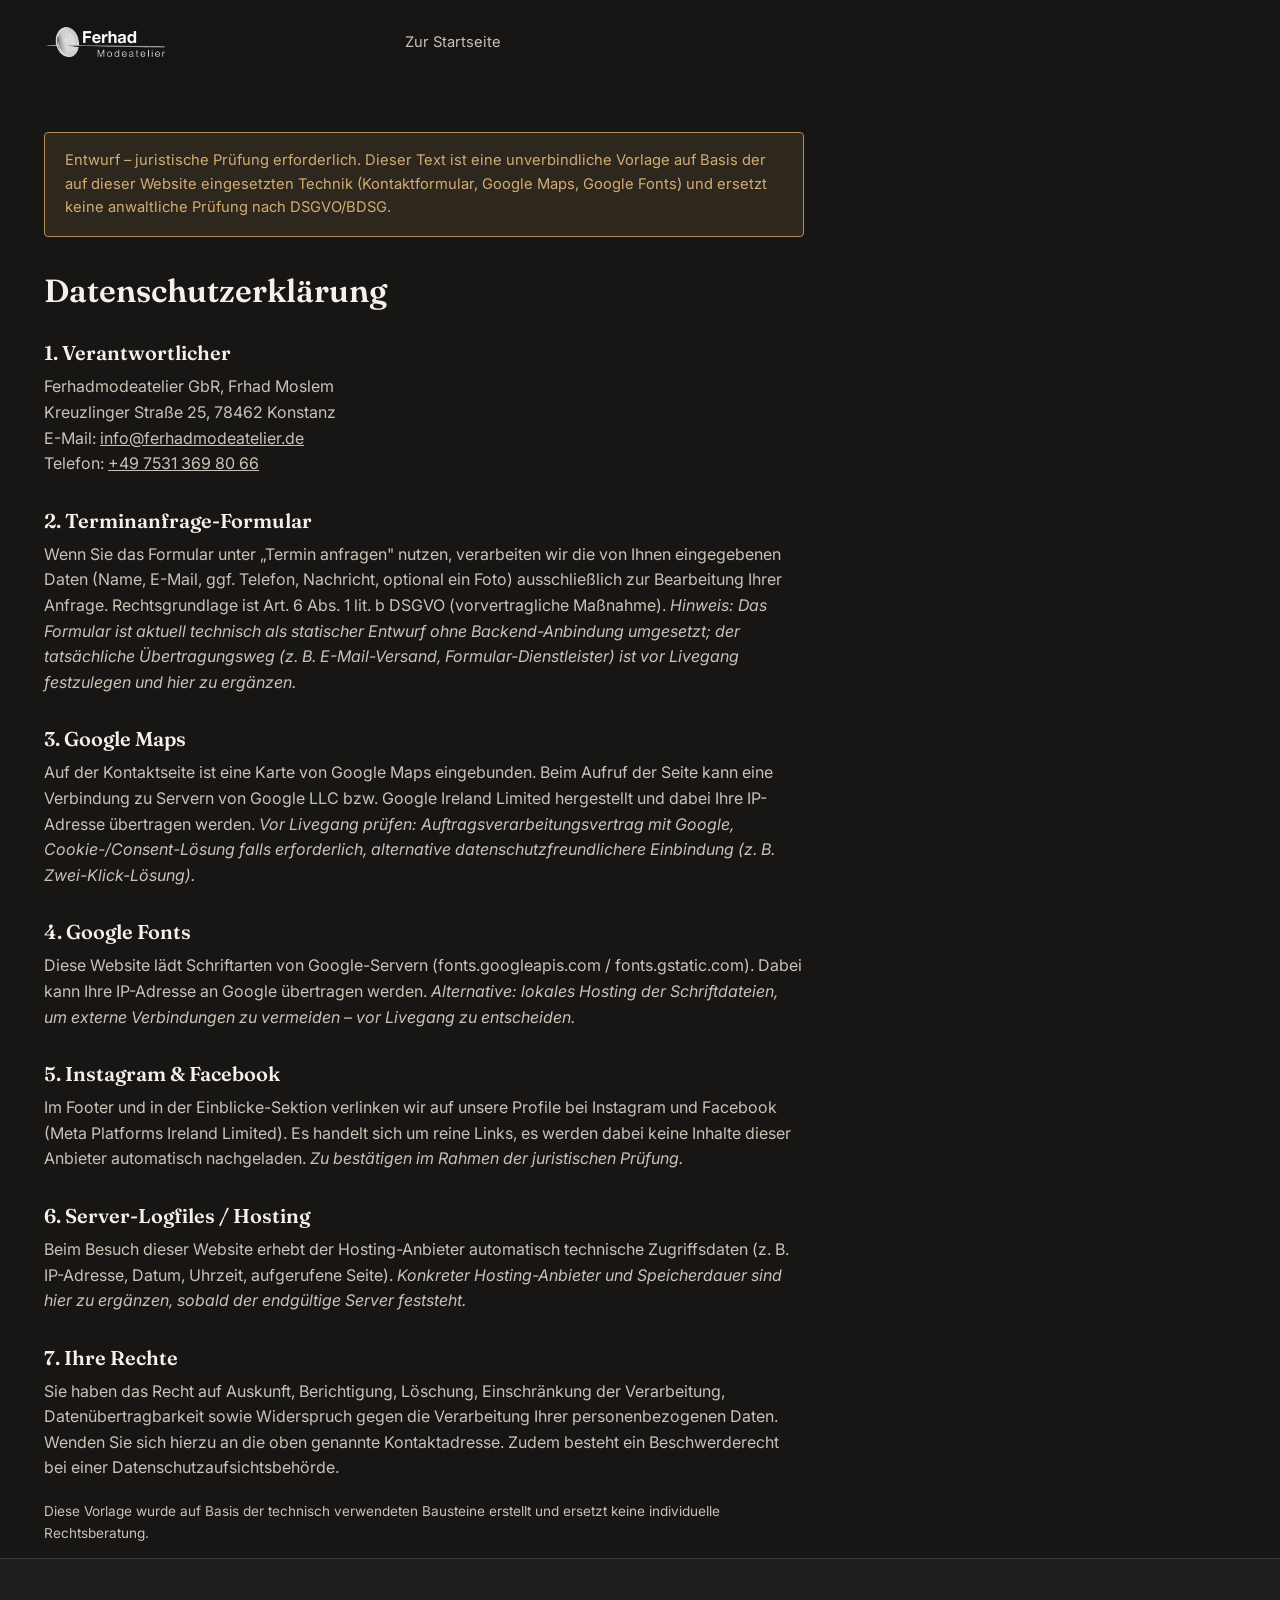
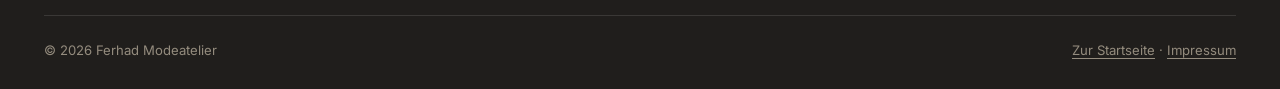
<file: datenschutz.html>
<!DOCTYPE html>
<html lang="de">
<head>
<meta charset="UTF-8">
<meta name="viewport" content="width=device-width, initial-scale=1">
<title>Datenschutz — Ferhad Modeatelier</title>
<meta name="description" content="Datenschutzerklärung des Ferhad Modeatelier Konstanz.">
<meta name="robots" content="noindex, follow">
<link rel="canonical" href="https://ferhadmodeatelier.aurora-innovations.de/datenschutz.html">
<link rel="icon" href="/assets/img/favicon-32.png" sizes="32x32" type="image/png">
<link rel="preconnect" href="https://fonts.googleapis.com">
<link rel="preconnect" href="https://fonts.gstatic.com" crossorigin>
<link href="https://fonts.googleapis.com/css2?family=Fraunces:opsz,wght@9..144,500;9..144,600;9..144,700&family=Inter:wght@400;500;600;700&display=swap" rel="stylesheet">
<link rel="stylesheet" href="/assets/css/style.css">
<!-- HINWEIS: Diese Datenschutzerklärung ist ein Entwurf – juristische Prüfung erforderlich, bevor sie live geht. -->
</head>
<body>
<a class="skip-link" href="#main">Zum Inhalt springen</a>
<header class="site-header is-scrolled">
  <div class="container">
    <a class="brand" href="/" aria-label="Ferhad Modeatelier — Startseite">
      <img src="/assets/img/logo-light.png" alt="Ferhad Modeatelier" width="748" height="185" style="height:30px;width:auto;">
    </a>
    <nav class="main-nav" id="main-nav" aria-label="Hauptnavigation" style="position:static;background:transparent;opacity:1;transform:none;pointer-events:auto;">
      <ul><li><a href="/">Zur Startseite</a></li></ul>
    </nav>
  </div>
</header>

<main id="main" class="legal-page">
  <div class="container">
    <article>
      <div class="legal-notice">
        Entwurf – juristische Prüfung erforderlich. Dieser Text ist eine unverbindliche Vorlage auf Basis der auf dieser Website eingesetzten Technik (Kontaktformular, Google Maps, Google Fonts) und ersetzt keine anwaltliche Prüfung nach DSGVO/BDSG.
      </div>

      <h1>Datenschutzerklärung</h1>

      <h2>1. Verantwortlicher</h2>
      <p>
        Ferhadmodeatelier GbR, Frhad Moslem<br>
        Kreuzlinger Straße 25, 78462 Konstanz<br>
        E-Mail: <a href="mailto:info@ferhadmodeatelier.de">info@ferhadmodeatelier.de</a><br>
        Telefon: <a href="tel:+4975313698066">+49 7531 369 80 66</a>
      </p>

      <h2>2. Terminanfrage-Formular</h2>
      <p>Wenn Sie das Formular unter „Termin anfragen" nutzen, verarbeiten wir die von Ihnen eingegebenen Daten (Name, E-Mail, ggf. Telefon, Nachricht, optional ein Foto) ausschließlich zur Bearbeitung Ihrer Anfrage. Rechtsgrundlage ist Art. 6 Abs. 1 lit. b DSGVO (vorvertragliche Maßnahme). <em>Hinweis: Das Formular ist aktuell technisch als statischer Entwurf ohne Backend-Anbindung umgesetzt; der tatsächliche Übertragungsweg (z. B. E-Mail-Versand, Formular-Dienstleister) ist vor Livegang festzulegen und hier zu ergänzen.</em></p>

      <h2>3. Google Maps</h2>
      <p>Auf der Kontaktseite ist eine Karte von Google Maps eingebunden. Beim Aufruf der Seite kann eine Verbindung zu Servern von Google LLC bzw. Google Ireland Limited hergestellt und dabei Ihre IP-Adresse übertragen werden. <em>Vor Livegang prüfen: Auftragsverarbeitungsvertrag mit Google, Cookie-/Consent-Lösung falls erforderlich, alternative datenschutzfreundlichere Einbindung (z. B. Zwei-Klick-Lösung).</em></p>

      <h2>4. Google Fonts</h2>
      <p>Diese Website lädt Schriftarten von Google-Servern (fonts.googleapis.com / fonts.gstatic.com). Dabei kann Ihre IP-Adresse an Google übertragen werden. <em>Alternative: lokales Hosting der Schriftdateien, um externe Verbindungen zu vermeiden – vor Livegang zu entscheiden.</em></p>

      <h2>5. Instagram &amp; Facebook</h2>
      <p>Im Footer und in der Einblicke-Sektion verlinken wir auf unsere Profile bei Instagram und Facebook (Meta Platforms Ireland Limited). Es handelt sich um reine Links, es werden dabei keine Inhalte dieser Anbieter automatisch nachgeladen. <em>Zu bestätigen im Rahmen der juristischen Prüfung.</em></p>

      <h2>6. Server-Logfiles / Hosting</h2>
      <p>Beim Besuch dieser Website erhebt der Hosting-Anbieter automatisch technische Zugriffsdaten (z. B. IP-Adresse, Datum, Uhrzeit, aufgerufene Seite). <em>Konkreter Hosting-Anbieter und Speicherdauer sind hier zu ergänzen, sobald der endgültige Server feststeht.</em></p>

      <h2>7. Ihre Rechte</h2>
      <p>Sie haben das Recht auf Auskunft, Berichtigung, Löschung, Einschränkung der Verarbeitung, Datenübertragbarkeit sowie Widerspruch gegen die Verarbeitung Ihrer personenbezogenen Daten. Wenden Sie sich hierzu an die oben genannte Kontaktadresse. Zudem besteht ein Beschwerderecht bei einer Datenschutzaufsichtsbehörde.</p>

      <p class="price-note">Diese Vorlage wurde auf Basis der technisch verwendeten Bausteine erstellt und ersetzt keine individuelle Rechtsberatung.</p>
    </article>
  </div>
</main>

<footer class="site-footer">
  <div class="container">
    <div class="footer-bottom">
      <span>© <span id="current-year">2026</span> Ferhad Modeatelier</span>
      <span><a href="/">Zur Startseite</a> · <a href="/impressum.html">Impressum</a></span>
    </div>
  </div>
</footer>
<script src="/assets/js/main.js" defer></script>
</body>
</html>
</file>
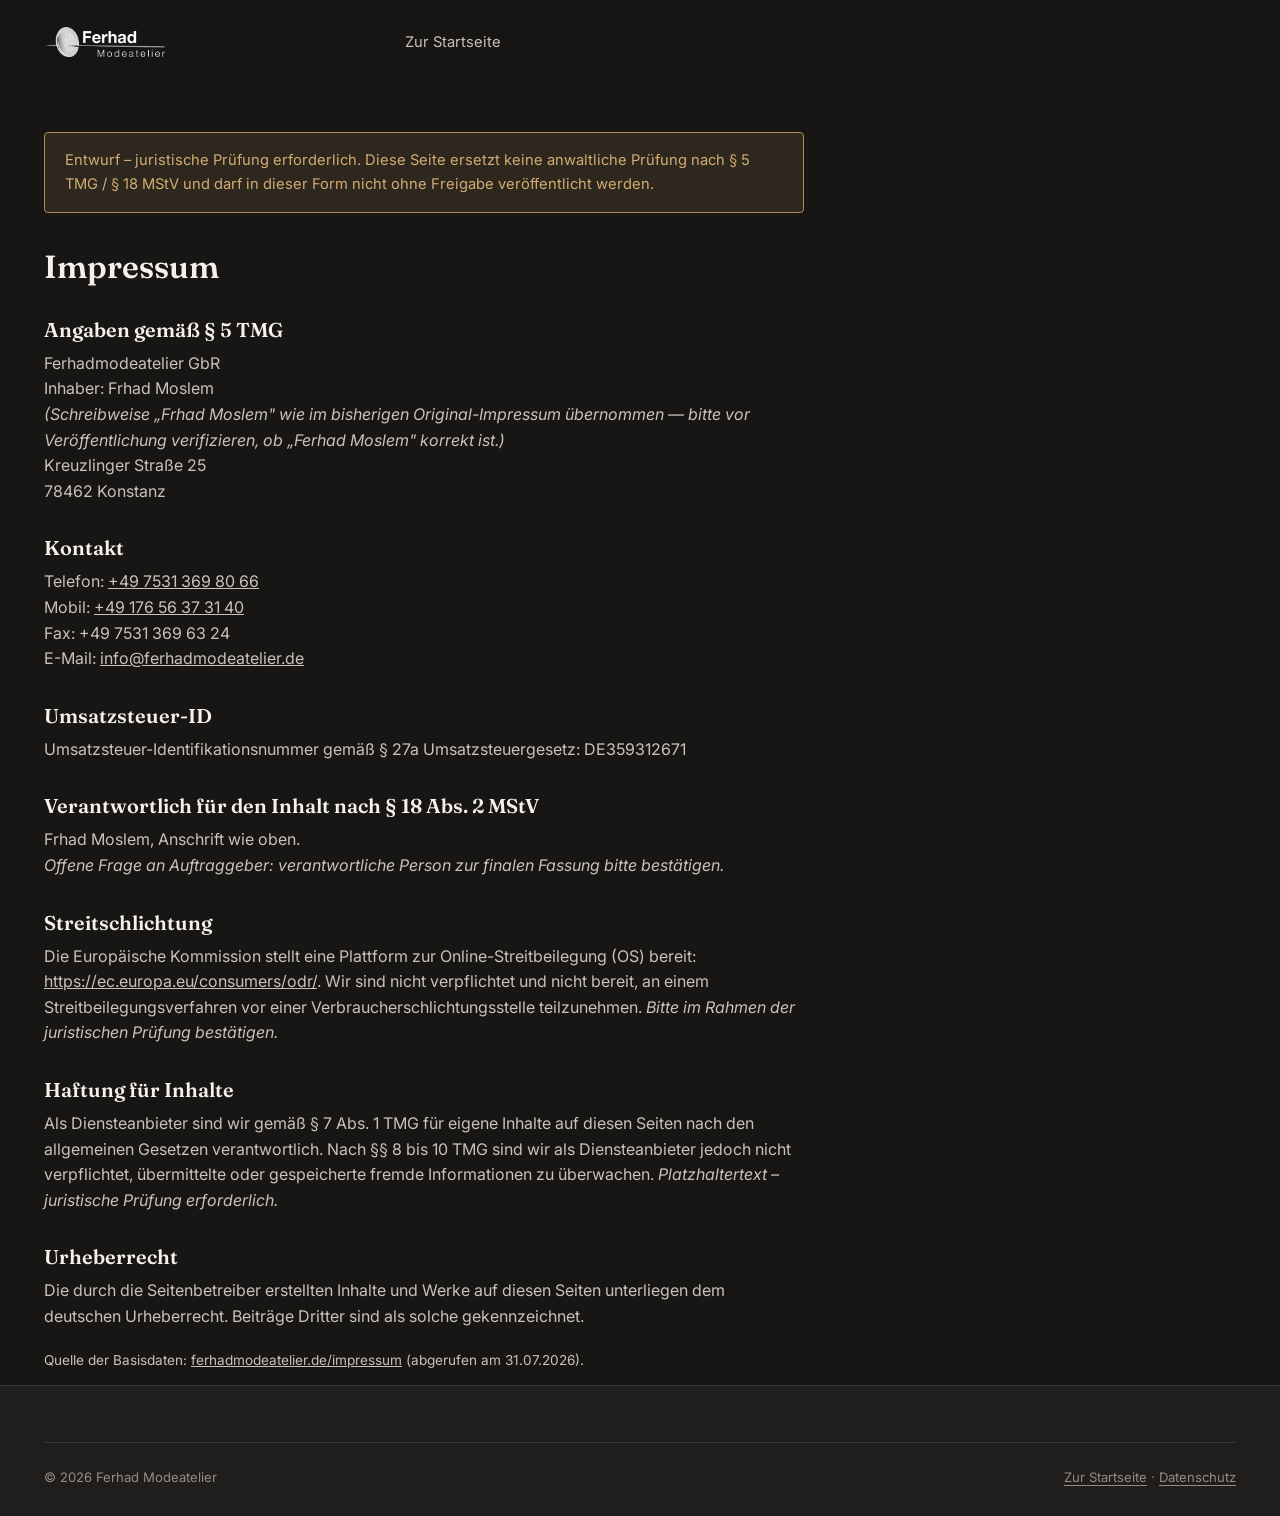
<file: impressum.html>
<!DOCTYPE html>
<html lang="de">
<head>
<meta charset="UTF-8">
<meta name="viewport" content="width=device-width, initial-scale=1">
<title>Impressum — Ferhad Modeatelier</title>
<meta name="description" content="Impressum des Ferhad Modeatelier Konstanz.">
<meta name="robots" content="noindex, follow">
<link rel="canonical" href="https://ferhadmodeatelier.aurora-innovations.de/impressum.html">
<link rel="icon" href="/assets/img/favicon-32.png" sizes="32x32" type="image/png">
<link rel="preconnect" href="https://fonts.googleapis.com">
<link rel="preconnect" href="https://fonts.gstatic.com" crossorigin>
<link href="https://fonts.googleapis.com/css2?family=Fraunces:opsz,wght@9..144,500;9..144,600;9..144,700&family=Inter:wght@400;500;600;700&display=swap" rel="stylesheet">
<link rel="stylesheet" href="/assets/css/style.css">
<!-- HINWEIS: Dieses Impressum ist ein Entwurf – juristische Prüfung erforderlich, bevor es live geht. -->
</head>
<body>
<a class="skip-link" href="#main">Zum Inhalt springen</a>
<header class="site-header is-scrolled">
  <div class="container">
    <a class="brand" href="/" aria-label="Ferhad Modeatelier — Startseite">
      <img src="/assets/img/logo-light.png" alt="Ferhad Modeatelier" width="748" height="185" style="height:30px;width:auto;">
    </a>
    <nav class="main-nav" id="main-nav" aria-label="Hauptnavigation" style="position:static;background:transparent;opacity:1;transform:none;pointer-events:auto;">
      <ul><li><a href="/">Zur Startseite</a></li></ul>
    </nav>
  </div>
</header>

<main id="main" class="legal-page">
  <div class="container">
    <article>
      <div class="legal-notice">
        Entwurf – juristische Prüfung erforderlich. Diese Seite ersetzt keine anwaltliche Prüfung nach § 5 TMG / § 18 MStV und darf in dieser Form nicht ohne Freigabe veröffentlicht werden.
      </div>

      <h1>Impressum</h1>

      <h2>Angaben gemäß § 5 TMG</h2>
      <p>
        Ferhadmodeatelier GbR<br>
        Inhaber: Frhad Moslem<br>
        <em>(Schreibweise „Frhad Moslem" wie im bisherigen Original-Impressum übernommen — bitte vor Veröffentlichung verifizieren, ob „Ferhad Moslem" korrekt ist.)</em><br>
        Kreuzlinger Straße 25<br>
        78462 Konstanz
      </p>

      <h2>Kontakt</h2>
      <p>
        Telefon: <a href="tel:+4975313698066">+49 7531 369 80 66</a><br>
        Mobil: <a href="tel:+4917656373140">+49 176 56 37 31 40</a><br>
        Fax: +49 7531 369 63 24<br>
        E-Mail: <a href="mailto:info@ferhadmodeatelier.de">info@ferhadmodeatelier.de</a>
      </p>

      <h2>Umsatzsteuer-ID</h2>
      <p>Umsatzsteuer-Identifikationsnummer gemäß § 27a Umsatzsteuergesetz: DE359312671</p>

      <h2>Verantwortlich für den Inhalt nach § 18 Abs. 2 MStV</h2>
      <p>
        Frhad Moslem, Anschrift wie oben.<br>
        <em>Offene Frage an Auftraggeber: verantwortliche Person zur finalen Fassung bitte bestätigen.</em>
      </p>

      <h2>Streitschlichtung</h2>
      <p>Die Europäische Kommission stellt eine Plattform zur Online-Streitbeilegung (OS) bereit: <a href="https://ec.europa.eu/consumers/odr/" target="_blank" rel="noopener">https://ec.europa.eu/consumers/odr/</a>. Wir sind nicht verpflichtet und nicht bereit, an einem Streitbeilegungsverfahren vor einer Verbraucherschlichtungsstelle teilzunehmen. <em>Bitte im Rahmen der juristischen Prüfung bestätigen.</em></p>

      <h2>Haftung für Inhalte</h2>
      <p>Als Diensteanbieter sind wir gemäß § 7 Abs. 1 TMG für eigene Inhalte auf diesen Seiten nach den allgemeinen Gesetzen verantwortlich. Nach §§ 8 bis 10 TMG sind wir als Diensteanbieter jedoch nicht verpflichtet, übermittelte oder gespeicherte fremde Informationen zu überwachen. <em>Platzhaltertext – juristische Prüfung erforderlich.</em></p>

      <h2>Urheberrecht</h2>
      <p>Die durch die Seitenbetreiber erstellten Inhalte und Werke auf diesen Seiten unterliegen dem deutschen Urheberrecht. Beiträge Dritter sind als solche gekennzeichnet.</p>

      <p class="price-note">Quelle der Basisdaten: <a href="https://ferhadmodeatelier.de/impressum" target="_blank" rel="noopener">ferhadmodeatelier.de/impressum</a> (abgerufen am 31.07.2026).</p>
    </article>
  </div>
</main>

<footer class="site-footer">
  <div class="container">
    <div class="footer-bottom">
      <span>© <span id="current-year">2026</span> Ferhad Modeatelier</span>
      <span><a href="/">Zur Startseite</a> · <a href="/datenschutz.html">Datenschutz</a></span>
    </div>
  </div>
</footer>
<script src="/assets/js/main.js" defer></script>
</body>
</html>
</file>
<file: assets/css/style.css>
/* ==========================================================================
   Ferhad Modeatelier — Design Tokens & Base
   ========================================================================== */
:root {
  --color-bg: #171615;
  --color-bg-alt: #201e1c;
  --color-surface: #2a2724;
  --color-surface-2: #322e2a;
  --color-text: #f5f1ea;
  --color-text-muted: #c9c2b6;
  --color-text-faint: #948c7e;
  --color-wood: #8a5a34;
  --color-wood-dim: #6b4527;
  --color-brass: #b08d57;
  --color-brass-bright: #d3ac74;
  --color-ok: #7a8c7a;
  --color-border: rgba(245, 241, 234, 0.12);

  --font-display: "Fraunces", "Iowan Old Style", "Georgia", serif;
  --font-sans: "Inter", "Segoe UI", system-ui, -apple-system, sans-serif;

  --container: 1240px;
  --radius: 4px;
  --header-h: 84px;

  --ease: cubic-bezier(0.22, 1, 0.36, 1);
}

@media (prefers-color-scheme: light) {
  /* Site is intentionally an editorial dark atelier look in both themes;
     only the surrounding chrome (scrollbars etc.) follows the OS scheme. */
}

* , *::before, *::after { box-sizing: border-box; }
html { scroll-behavior: smooth; }
@media (prefers-reduced-motion: reduce) {
  html { scroll-behavior: auto; }
  *, *::before, *::after {
    animation-duration: 0.001ms !important;
    animation-iteration-count: 1 !important;
    transition-duration: 0.001ms !important;
    scroll-behavior: auto !important;
  }
}

body {
  margin: 0;
  background: var(--color-bg);
  color: var(--color-text);
  font-family: var(--font-sans);
  font-size: 16px;
  line-height: 1.6;
  -webkit-font-smoothing: antialiased;
}

img { max-width: 100%; display: block; }
a { color: inherit; }
h1, h2, h3, h4 { font-family: var(--font-display); font-weight: 600; margin: 0 0 0.5em; line-height: 1.15; }
p { margin: 0 0 1em; color: var(--color-text-muted); }

.container {
  width: 100%;
  max-width: var(--container);
  margin-inline: auto;
  padding-inline: 24px;
}

.eyebrow {
  display: inline-block;
  font-family: var(--font-sans);
  font-size: 0.72rem;
  letter-spacing: 0.16em;
  text-transform: uppercase;
  color: var(--color-brass);
  margin-bottom: 0.9em;
}

.section { padding: clamp(64px, 9vw, 128px) 0; scroll-margin-top: var(--header-h); }
.section--alt { background: var(--color-bg-alt); }
.section-head { max-width: 640px; margin-bottom: clamp(32px, 5vw, 56px); }
.section-head h2 { font-size: clamp(1.8rem, 3.2vw, 2.6rem); }
.section-head p { font-size: 1.05rem; }

/* Skip link */
.skip-link {
  position: absolute;
  left: 12px;
  top: -60px;
  background: var(--color-brass);
  color: #171615;
  padding: 10px 16px;
  border-radius: var(--radius);
  z-index: 1000;
  transition: top 0.2s var(--ease);
  font-weight: 600;
}
.skip-link:focus { top: 12px; }

:focus-visible {
  outline: 2px solid var(--color-brass-bright);
  outline-offset: 3px;
}

/* Buttons */
.btn {
  --btn-fg: var(--color-bg);
  display: inline-flex;
  align-items: center;
  gap: 10px;
  padding: 14px 26px;
  border-radius: 2px;
  font-weight: 600;
  font-size: 0.95rem;
  text-decoration: none;
  cursor: pointer;
  border: 1px solid transparent;
  transition: transform 0.22s var(--ease), background 0.22s var(--ease), color 0.22s var(--ease), border-color 0.22s var(--ease);
}
.btn:active { transform: translateY(1px); }

.btn-primary {
  background: var(--color-brass);
  color: #1a1712;
  position: relative;
  overflow: hidden;
}
.btn-primary::after {
  content: "";
  position: absolute;
  left: 18px;
  right: 18px;
  bottom: 8px;
  height: 1px;
  background: #1a1712;
  transform: scaleX(0);
  transform-origin: left;
  transition: transform 0.25s var(--ease);
  opacity: 0.55;
}
.btn-primary:hover, .btn-primary:focus-visible { background: var(--color-brass-bright); transform: translateY(-2px); }
.btn-primary:hover::after, .btn-primary:focus-visible::after { transform: scaleX(1); }

.btn-ghost {
  background: transparent;
  color: var(--color-text);
  border-color: var(--color-border);
}
.btn-ghost:hover, .btn-ghost:focus-visible {
  border-color: var(--color-brass);
  color: var(--color-brass-bright);
}

.btn-sm { padding: 10px 18px; font-size: 0.85rem; }

/* ==========================================================================
   Header
   ========================================================================== */
.site-header {
  position: fixed;
  inset: 0 0 auto 0;
  height: var(--header-h);
  z-index: 500;
  display: flex;
  align-items: center;
  background: rgba(23, 22, 21, 0.72);
  backdrop-filter: blur(10px) saturate(140%);
  -webkit-backdrop-filter: blur(10px) saturate(140%);
  border-bottom: 1px solid transparent;
  transition: border-color 0.3s var(--ease), background 0.3s var(--ease);
}
.site-header.is-scrolled {
  border-bottom-color: var(--color-border);
  background: rgba(23, 22, 21, 0.92);
}
.site-header .container {
  display: flex;
  align-items: center;
  justify-content: space-between;
  gap: 24px;
}

.brand { display: flex; align-items: center; flex-shrink: 0; }
.brand img { height: 30px; width: auto; }

.main-nav { flex: 1; display: flex; justify-content: center; }
.main-nav ul {
  list-style: none;
  display: flex;
  align-items: center;
  justify-content: space-between;
  gap: clamp(14px, 2.4vw, 34px);
  margin: 0;
  padding: 0;
  width: 100%;
  max-width: 620px;
}
.main-nav a {
  text-decoration: none;
  font-size: 0.92rem;
  color: var(--color-text-muted);
  white-space: nowrap;
  padding: 6px 2px;
  border-bottom: 1px solid transparent;
  transition: color 0.2s var(--ease), border-color 0.2s var(--ease);
}
.main-nav a:hover, .main-nav a:focus-visible { color: var(--color-text); border-color: var(--color-brass); }

.header-cta { display: flex; align-items: center; gap: 12px; flex-shrink: 0; }

.nav-toggle {
  display: none;
  background: none;
  border: 1px solid var(--color-border);
  border-radius: var(--radius);
  width: 42px;
  height: 42px;
  align-items: center;
  justify-content: center;
  color: var(--color-text);
  cursor: pointer;
}

@media (max-width: 900px) {
  .main-nav { position: fixed; inset: var(--header-h) 0 0 0; background: var(--color-bg); flex-direction: column; padding: 24px; transform: translateY(-8px); opacity: 0; pointer-events: none; transition: opacity 0.25s var(--ease), transform 0.25s var(--ease); }
  .main-nav ul { flex-direction: column; align-items: flex-start; max-width: none; gap: 4px; }
  .main-nav a { display: block; padding: 14px 6px; font-size: 1.05rem; width: 100%; }
  .main-nav.is-open { opacity: 1; transform: translateY(0); pointer-events: auto; }
  .nav-toggle { display: inline-flex; }
  .header-cta .btn-sm { padding: 10px 14px; font-size: 0.82rem; }
}

/* ==========================================================================
   Hero
   ========================================================================== */
.hero-pin {
  position: relative;
  height: 240vh;
  background: var(--color-bg);
}
.hero-sticky {
  position: sticky;
  top: 0;
  height: 100vh;
  min-height: 560px;
  overflow: hidden;
  display: grid;
  grid-template-columns: minmax(300px, 46%) 1fr;
  align-items: center;
}

.hero-copy {
  position: relative;
  z-index: 5;
  padding: calc(var(--header-h) + 24px) clamp(20px, 5vw, 64px) 40px clamp(20px, 5vw, 64px);
}
.hero-copy .eyebrow { color: var(--color-brass-bright); }
.hero-copy h1 {
  font-size: clamp(2.1rem, 4.4vw, 3.4rem);
  color: var(--color-text);
  max-width: 12ch;
}
.hero-copy .lede {
  font-size: 1.1rem;
  max-width: 42ch;
  color: var(--color-text-muted);
}
.hero-actions { display: flex; gap: 14px; flex-wrap: wrap; margin-top: 1.6em; }

.hero-visual-stage {
  position: relative;
  height: 100%;
  perspective: 1700px;
  perspective-origin: 60% 50%;
}
.hero-visual-3d {
  position: absolute;
  inset: 0;
  transform-style: preserve-3d;
  will-change: transform;
  transform-origin: 62% 50%;
}
.hero-visual-3d img {
  position: absolute;
  inset: 0;
  width: 100%;
  height: 100%;
  object-fit: cover;
  object-position: 70% 50%;
}
.hero-visual-scrim {
  position: absolute;
  inset: 0;
  background: linear-gradient(90deg, var(--color-bg) 0%, rgba(23, 22, 21, 0.72) 20%, rgba(23, 22, 21, 0) 52%);
}
.hero-visual-vignette {
  position: absolute;
  inset: 0;
  background: radial-gradient(120% 100% at 78% 30%, rgba(255, 232, 190, 0.16), transparent 55%);
  mix-blend-mode: screen;
  opacity: 0.9;
}
.hero-sheen {
  position: absolute;
  inset: 0;
  background: linear-gradient(115deg, transparent 40%, rgba(255, 245, 222, 0.28) 48%, transparent 56%);
  transform: translateX(-120%);
  mix-blend-mode: screen;
  pointer-events: none;
}
.hero-sheen.run { animation: sheen-sweep 1.6s var(--ease) 0.35s 1 both; }
@keyframes sheen-sweep {
  to { transform: translateX(60%); }
}

.hero-chalkline {
  position: absolute;
  inset: 0;
  width: 100%;
  height: 100%;
  pointer-events: none;
}
.hero-chalkline path {
  fill: none;
  stroke: #f7f3ea;
  stroke-width: 2.2;
  stroke-linecap: round;
  filter: drop-shadow(0 0 2px rgba(247, 243, 234, 0.55));
  stroke-dasharray: 460;
  stroke-dashoffset: 460;
}

.hero-scrollcue {
  position: absolute;
  left: clamp(20px, 5vw, 64px);
  bottom: 26px;
  display: flex;
  align-items: center;
  gap: 10px;
  font-size: 0.75rem;
  letter-spacing: 0.08em;
  text-transform: uppercase;
  color: var(--color-text-faint);
  z-index: 6;
}
.hero-scrollcue .stem {
  width: 1px;
  height: 34px;
  background: linear-gradient(var(--color-brass), transparent);
  position: relative;
  overflow: hidden;
}
.hero-scrollcue .stem::after {
  content: "";
  position: absolute;
  left: 0; top: -100%;
  width: 100%; height: 100%;
  background: var(--color-brass-bright);
  animation: cue-drop 1.8s ease-in-out infinite;
}
@keyframes cue-drop { to { top: 100%; } }
.hero-pin.is-done .hero-scrollcue { opacity: 0; transition: opacity 0.3s var(--ease); }

@media (max-width: 900px) {
  .hero-pin { height: 170vh; }
  .hero-sticky { grid-template-columns: 1fr; grid-template-rows: auto 1fr; }
  .hero-visual-stage { min-height: 46vh; }
  .hero-copy { padding-top: calc(var(--header-h) + 14px); }
  .hero-visual-scrim { background: linear-gradient(180deg, var(--color-bg) 0%, rgba(23,22,21,0.35) 16%, rgba(23,22,21,0) 46%); }
}

@media (prefers-reduced-motion: reduce) {
  .hero-pin { height: auto; }
  .hero-sticky { position: relative; top: auto; height: auto; min-height: 0; padding-block: 40px; }
  .hero-visual-3d { transform: none !important; }
  .hero-chalkline path { stroke-dashoffset: 0; }
  .hero-sheen { display: none; }
}

/* ==========================================================================
   Leistungsnavigator
   ========================================================================== */
.services-rows {
  display: flex;
  flex-direction: column;
  gap: 24px;
}
.services-row {
  display: grid;
  gap: 1px;
  background: var(--color-border);
  border: 1px solid var(--color-border);
}
.services-row--4 { grid-template-columns: repeat(4, 1fr); }
.services-row--2 {
  grid-template-columns: repeat(2, 1fr);
  /* Box selbst nur so breit wie 2 Karten + 1 Gap (nicht 4 Spalten breit),
     dadurch kein Hintergrund in den "leeren" Aussparungen der 4er-Reihe. */
  width: calc(50% - 0.5px);
  margin-inline: auto;
}
@media (max-width: 900px) {
  .services-row--4 { grid-template-columns: repeat(2, 1fr); }
  .services-row--2 { grid-template-columns: repeat(2, 1fr); width: 100%; }
}
@media (max-width: 560px) {
  .services-row--4, .services-row--2 { grid-template-columns: 1fr; width: 100%; }
}
.service-card {
  background: var(--color-bg);
  padding: 32px 28px;
  transition: background 0.25s var(--ease);
}
.service-card:hover { background: var(--color-surface); }
.service-card .icon { color: var(--color-brass); margin-bottom: 18px; }
.service-card h3 { font-size: 1.15rem; margin-bottom: 0.4em; }
.service-card p { font-size: 0.94rem; margin-bottom: 0; }

/* ==========================================================================
   Atelier-Einblicke (Vorher/Nachher-Ersatz)
   ========================================================================== */
.insights-grid {
  display: grid;
  grid-template-columns: repeat(3, 1fr);
  gap: 16px;
}
.insight-card {
  position: relative;
  aspect-ratio: 4/5;
  border-radius: var(--radius);
  overflow: hidden;
  background: var(--color-surface);
}
.insight-card img { width: 100%; height: 100%; object-fit: cover; transition: transform 0.5s var(--ease); }
.insight-card:hover img { transform: scale(1.05); }
.insight-card .cap {
  position: absolute; inset: auto 0 0 0;
  padding: 16px;
  background: linear-gradient(180deg, transparent, rgba(0,0,0,0.75));
  font-size: 0.85rem;
  color: var(--color-text);
}
@media (max-width: 760px) { .insights-grid { grid-template-columns: 1fr 1fr; } .insights-grid > :first-child { grid-column: span 2; } }

/* ==========================================================================
   Über Ferhad — Timeline
   ========================================================================== */
.about-layout { display: grid; grid-template-columns: 1fr 1fr; gap: clamp(32px, 6vw, 80px); align-items: start; }
.timeline { list-style: none; margin: 0; padding: 0; border-left: 1px solid var(--color-border); }
.timeline li { position: relative; padding: 0 0 30px 26px; }
.timeline li:last-child { padding-bottom: 0; }
.timeline li::before {
  content: "";
  position: absolute; left: -5px; top: 4px;
  width: 9px; height: 9px; border-radius: 50%;
  background: var(--color-brass);
  box-shadow: 0 0 0 4px var(--color-bg);
}
.timeline .year { display: block; font-size: 0.8rem; color: var(--color-brass-bright); letter-spacing: 0.06em; margin-bottom: 2px; }
.timeline h4 { margin: 0 0 4px; font-size: 1.05rem; }
.timeline p { margin: 0; font-size: 0.94rem; }
@media (max-width: 800px) { .about-layout { grid-template-columns: 1fr; } }

/* ==========================================================================
   Preise
   ========================================================================== */
.price-tabs { display: flex; flex-wrap: wrap; gap: 10px; margin-bottom: 28px; }
.price-tab {
  background: var(--color-surface);
  border: 1px solid var(--color-border);
  color: var(--color-text-muted);
  padding: 9px 18px;
  border-radius: 999px;
  font-size: 0.88rem;
  cursor: pointer;
}
.price-tab[aria-selected="true"] { background: var(--color-brass); color: #1a1712; border-color: var(--color-brass); font-weight: 600; }
.price-panel { display: none; }
.price-panel.is-active { display: block; }
.price-table { width: 100%; border-collapse: collapse; }
.price-table tr { border-bottom: 1px solid var(--color-border); }
.price-table td { padding: 14px 4px; font-size: 0.96rem; }
.price-table td:last-child { text-align: right; color: var(--color-brass-bright); font-weight: 600; white-space: nowrap; }
.price-note { margin-top: 20px; font-size: 0.85rem; color: var(--color-text-faint); }

/* ==========================================================================
   Ablauf
   ========================================================================== */
.process-grid { display: grid; grid-template-columns: repeat(5, 1fr); gap: 20px; counter-reset: step; }
.process-step { position: relative; padding-top: 46px; }
.process-step::before {
  counter-increment: step;
  content: counter(step, decimal-leading-zero);
  font-family: var(--font-display);
  font-size: 1.6rem;
  color: var(--color-brass);
  position: absolute; top: 0; left: 0;
}
.process-step h4 { font-size: 1rem; margin-bottom: 6px; }
.process-step p { font-size: 0.88rem; margin: 0; }
@media (max-width: 900px) { .process-grid { grid-template-columns: repeat(2, 1fr); } }
@media (max-width: 520px) { .process-grid { grid-template-columns: 1fr; } }

/* ==========================================================================
   Bewertungen
   ========================================================================== */
.reviews-grid { display: grid; grid-template-columns: repeat(auto-fit, minmax(280px, 1fr)); gap: 24px; }
.review-card { background: var(--color-surface); border: 1px solid var(--color-border); border-radius: var(--radius); padding: 28px; }
.review-card svg { color: var(--color-brass); margin-bottom: 14px; }
.review-card p { color: var(--color-text); font-size: 1.02rem; font-style: italic; }
.review-card cite { font-style: normal; font-size: 0.85rem; color: var(--color-text-faint); }
.review-note { margin-top: 20px; font-size: 0.85rem; color: var(--color-text-faint); }

/* ==========================================================================
   Termin-Formular
   ========================================================================== */
.contact-layout { display: grid; grid-template-columns: 1.1fr 0.9fr; gap: clamp(32px, 6vw, 72px); }
.form-grid { display: grid; grid-template-columns: 1fr 1fr; gap: 18px; }
.form-grid .full { grid-column: 1 / -1; }
.field label { display: block; font-size: 0.85rem; color: var(--color-text-muted); margin-bottom: 6px; }
.field input, .field select, .field textarea {
  width: 100%;
  background: var(--color-surface);
  border: 1px solid var(--color-border);
  color: var(--color-text);
  padding: 12px 14px;
  border-radius: var(--radius);
  font-family: inherit;
  font-size: 0.95rem;
}
.field input:focus, .field select:focus, .field textarea:focus { border-color: var(--color-brass); }
.field textarea { resize: vertical; min-height: 100px; }
.file-field { border: 1px dashed var(--color-border); border-radius: var(--radius); padding: 16px; font-size: 0.85rem; color: var(--color-text-faint); }
.form-note { font-size: 0.8rem; color: var(--color-text-faint); margin-top: 14px; }
.form-status { margin-top: 14px; font-size: 0.9rem; }
.form-status[data-state="ok"] { color: var(--color-ok); }

.calendly-box {
  border: 1px dashed var(--color-border);
  border-radius: var(--radius);
  padding: 26px;
  text-align: center;
  color: var(--color-text-faint);
  font-size: 0.88rem;
}

.info-card { background: var(--color-surface); border: 1px solid var(--color-border); border-radius: var(--radius); padding: 26px; margin-bottom: 18px; }
.info-card h3 { font-size: 1.02rem; margin-bottom: 10px; }
.info-card ul { list-style: none; margin: 0; padding: 0; font-size: 0.92rem; color: var(--color-text-muted); }
.info-card li { display: flex; justify-content: space-between; padding: 4px 0; }
.map-embed { position: relative; width: 100%; aspect-ratio: 4/3; border-radius: var(--radius); overflow: hidden; border: 1px solid var(--color-border); background: var(--color-surface); }
.map-embed iframe { position: absolute; inset: 0; width: 100%; height: 100%; border: 0; }
.map-fallback { position: absolute; inset: 0; display: flex; align-items: center; justify-content: center; text-align: center; padding: 20px; font-size: 0.85rem; color: var(--color-text-faint); }

@media (max-width: 860px) { .contact-layout { grid-template-columns: 1fr; } .form-grid { grid-template-columns: 1fr; } }

/* ==========================================================================
   FAQ
   ========================================================================== */
.faq-list { border-top: 1px solid var(--color-border); }
.faq-item { border-bottom: 1px solid var(--color-border); }
.faq-item summary {
  cursor: pointer;
  list-style: none;
  padding: 20px 4px;
  display: flex;
  align-items: center;
  justify-content: space-between;
  font-weight: 600;
  font-size: 1rem;
}
.faq-item summary::-webkit-details-marker { display: none; }
.faq-item summary .plus { transition: transform 0.25s var(--ease); color: var(--color-brass); font-size: 1.3rem; flex-shrink: 0; margin-left: 16px; }
.faq-item[open] summary .plus { transform: rotate(45deg); }
.faq-item .faq-a { padding: 0 4px 22px; max-width: 65ch; }

/* ==========================================================================
   Footer
   ========================================================================== */
.site-footer { background: var(--color-bg-alt); border-top: 1px solid var(--color-border); padding: 56px 0 28px; }
.footer-grid { display: grid; grid-template-columns: 1.4fr 1fr 1fr 1fr; gap: 32px; margin-bottom: 40px; }
.footer-grid h4 { font-size: 0.85rem; text-transform: uppercase; letter-spacing: 0.08em; color: var(--color-brass); margin-bottom: 14px; }
.footer-grid ul { list-style: none; margin: 0; padding: 0; }
.footer-grid li { margin-bottom: 8px; }
.footer-grid a { text-decoration: none; color: var(--color-text-muted); font-size: 0.92rem; }
.footer-grid a:hover { color: var(--color-text); }
.footer-brand img { height: 26px; margin-bottom: 14px; }
.footer-brand p { font-size: 0.88rem; max-width: 32ch; }
.social-row { display: flex; gap: 12px; margin-top: 14px; }
.social-row a { width: 36px; height: 36px; display: flex; align-items: center; justify-content: center; border: 1px solid var(--color-border); border-radius: 50%; }
.social-row a:hover { border-color: var(--color-brass); color: var(--color-brass-bright); }
.footer-bottom { display: flex; flex-wrap: wrap; justify-content: space-between; gap: 12px; font-size: 0.82rem; color: var(--color-text-faint); padding-top: 24px; border-top: 1px solid var(--color-border); }
.footer-bottom a { color: var(--color-text-faint); text-decoration: underline; text-underline-offset: 3px; }
@media (max-width: 800px) { .footer-grid { grid-template-columns: 1fr 1fr; } }

/* ==========================================================================
   Legal pages
   ========================================================================== */
.legal-page { padding-top: calc(var(--header-h) + 48px); }
.legal-notice {
  background: rgba(176, 141, 87, 0.14);
  border: 1px solid var(--color-brass);
  color: var(--color-brass-bright);
  padding: 16px 20px;
  border-radius: var(--radius);
  font-size: 0.92rem;
  margin-bottom: 36px;
}
.legal-page h1 { font-size: 2rem; }
.legal-page h2 { font-size: 1.25rem; margin-top: 1.6em; }
.legal-page article { max-width: 760px; }
.legal-page article p, .legal-page article li { color: var(--color-text-muted); }

/* Utility */
.visually-hidden { position: absolute; width: 1px; height: 1px; padding: 0; margin: -1px; overflow: hidden; clip: rect(0,0,0,0); white-space: nowrap; border: 0; }
</file>
